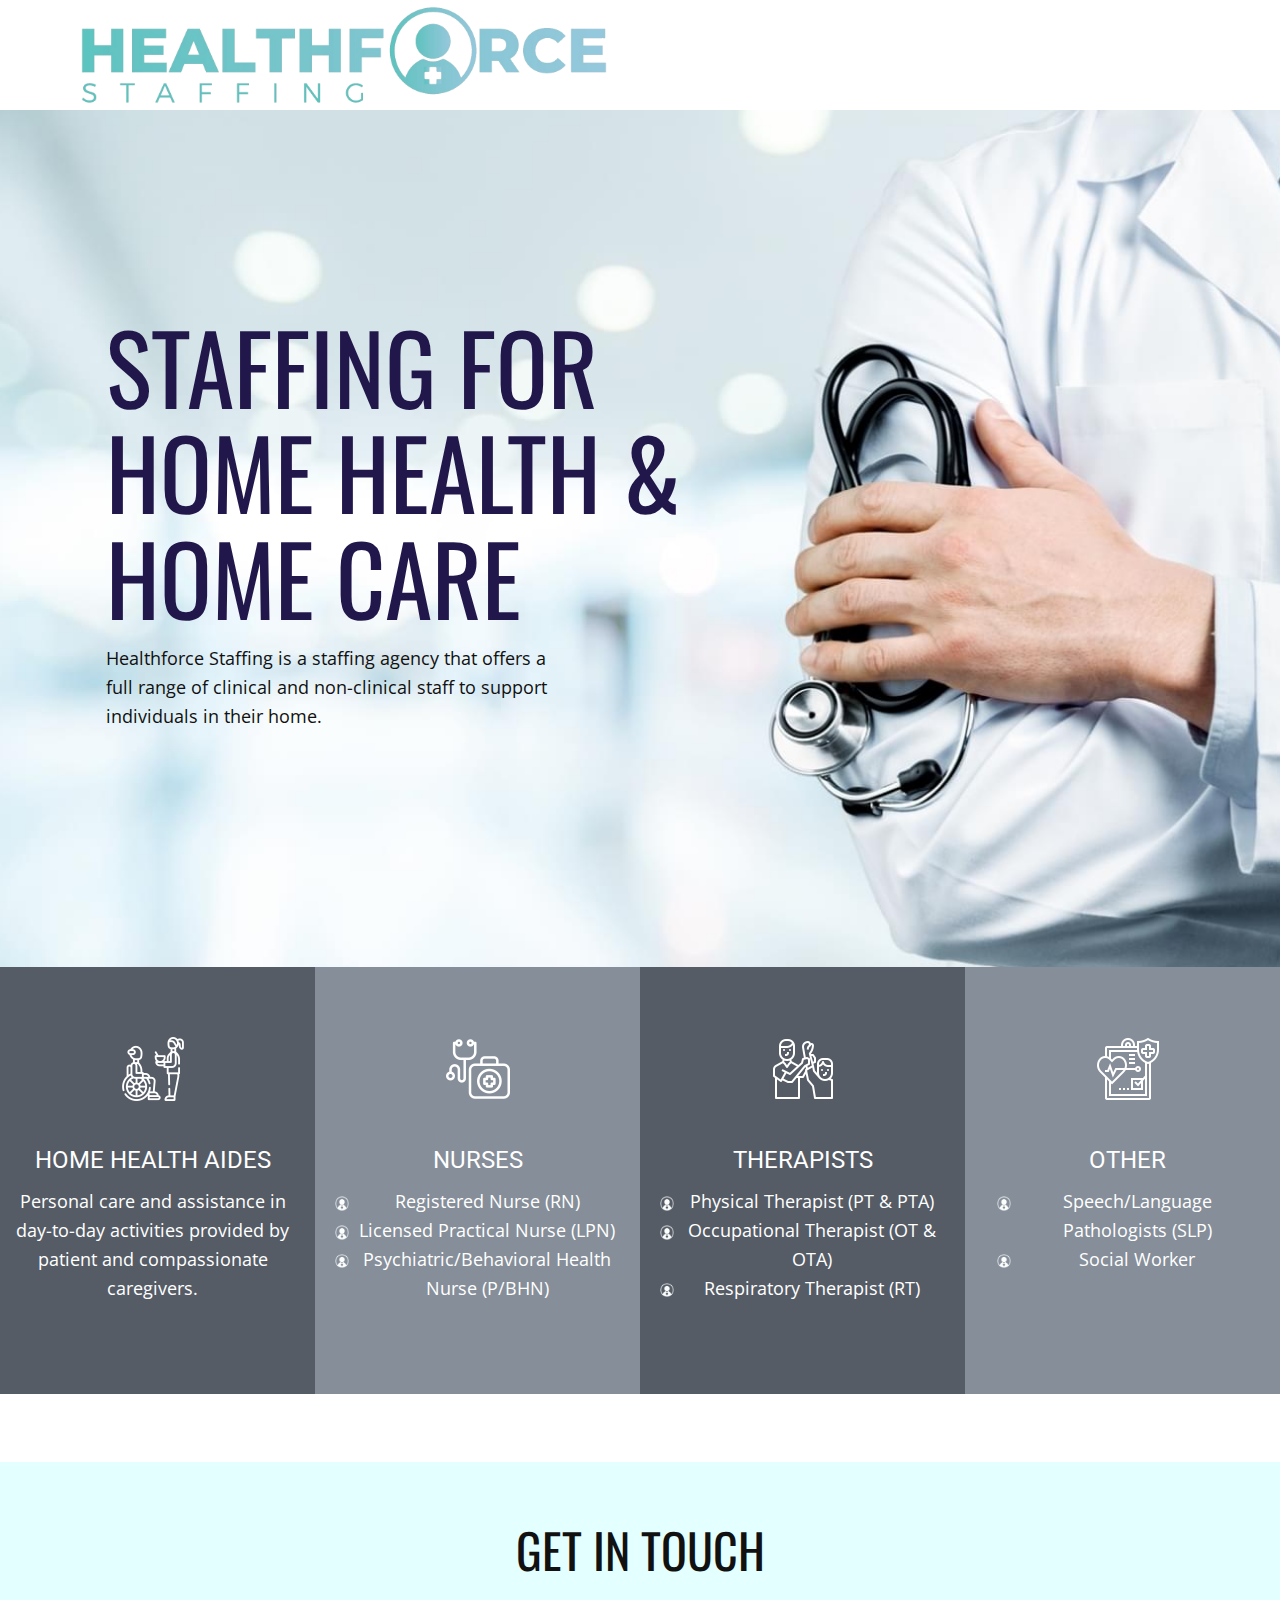
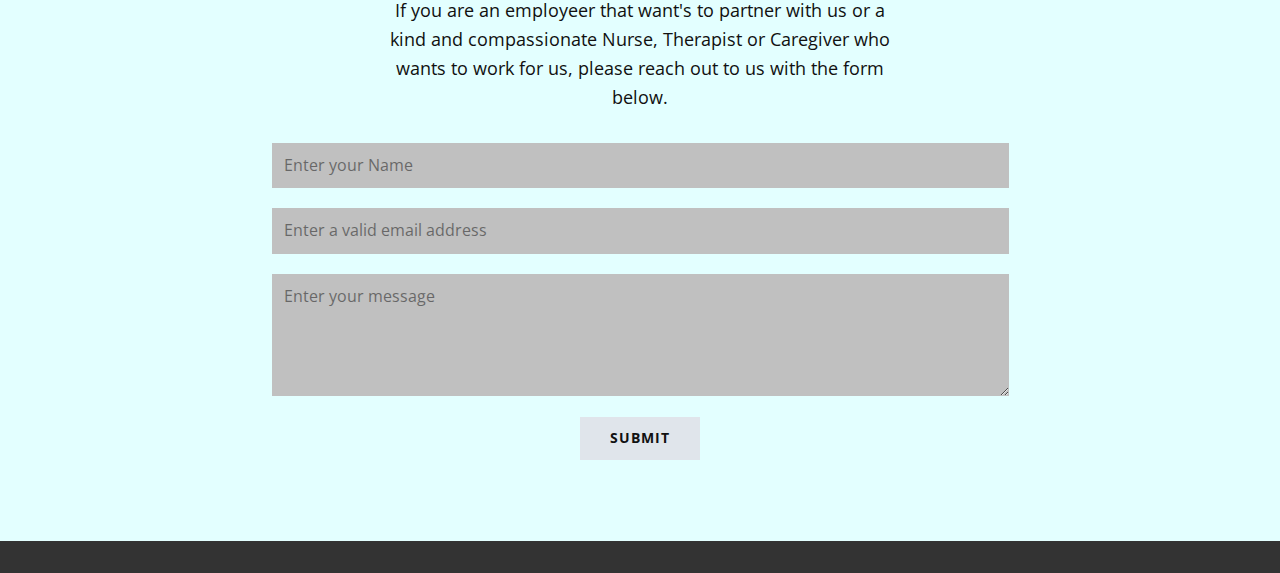
<file: index.html>
<!DOCTYPE html>
<html style="font-size: 16px;" lang="en"><head>
    <meta name="viewport" content="width=device-width, initial-scale=1.0">
    <meta charset="utf-8">
    <meta name="keywords" content="MEDICINE CENTER ON THE GO!, NEUROLOGICAL, CARDIOLOGICAL, 24 hrs emergency, A MODERN, FULL-SERVICE PHARMACY, our department, care of heart, we care, global presence, our specialists, get in touch">
    <meta name="description" content="">
    <title>Healthforce Staffing</title>
    <link rel="stylesheet" href="nicepage.css" media="screen">
<link rel="stylesheet" href="Healthforce-Staffing.css" media="screen">
    <script class="u-script" type="text/javascript" src="jquery.js" defer=""></script>
    <script class="u-script" type="text/javascript" src="nicepage.js" defer=""></script>
    <meta name="generator" content="Nicepage 5.13.1, nicepage.com">
    <meta name="referrer" content="origin">
    <link id="u-theme-google-font" rel="stylesheet" href="https://fonts.googleapis.com/css?family=Roboto:100,100i,300,300i,400,400i,500,500i,700,700i,900,900i|Open+Sans:300,300i,400,400i,500,500i,600,600i,700,700i,800,800i">
    <link id="u-page-google-font" rel="stylesheet" href="https://fonts.googleapis.com/css?family=Oswald:200,300,400,500,600,700">
    
    
    
    
    <script type="application/ld+json">{
		"@context": "http://schema.org",
		"@type": "Organization",
		"name": "Site1",
		"logo": "images/HealthforceNameSymbol2.png"
}</script>
    <meta name="theme-color" content="#478ac9">
    <meta property="og:title" content="Healthforce Staffing">
    <meta property="og:description" content="">
    <meta property="og:type" content="website">
  <meta data-intl-tel-input-cdn-path="intlTelInput/"></head>
  <body data-home-page="Healthforce-Staffing.html" data-home-page-title="Healthforce Staffing" class="u-body u-xl-mode" data-lang="en"><header class="u-clearfix u-header u-header" id="sec-5565"><div class="u-clearfix u-sheet u-valign-middle u-sheet-1">
        <a href="" class="u-image u-logo u-image-1" data-image-width="1500" data-image-height="300">
          <img src="images/HealthforceNameSymbol2.png" class="u-logo-image u-logo-image-1">
        </a>
      </div></header> 
    <section class="u-clearfix u-image u-section-1" id="sec-bc13">
      <div class="u-clearfix u-sheet u-sheet-1">
        <div class="u-container-style u-expanded-width-xs u-group u-group-1">
          <div class="u-container-layout u-container-layout-1">
            <h1 class="u-custom-font u-font-oswald u-text u-text-custom-color-1 u-title u-text-1">STAFFING FOR HOME HEALTH &amp; HOME CARE</h1>
            <p class="u-text u-text-2">Healthforce Staffing is a staffing agency that offers a full range of clinical and non-clinical staff to support individuals in their home.</p>
          </div>
        </div>
      </div>
    </section>
    <section class="u-clearfix u-section-2" id="sec-9670">
      <div class="u-clearfix u-sheet u-sheet-1">
        <div class="u-clearfix u-layout-wrap u-layout-wrap-1">
          <div class="u-layout">
            <div class="u-layout-row">
              <div class="u-align-center u-container-style u-layout-cell u-left-cell u-palette-5-dark-2 u-size-15-lg u-size-15-xl u-size-19-sm u-size-19-xs u-size-30-md u-layout-cell-1">
                <div class="u-container-layout u-container-layout-1"><span class="u-file-icon u-icon u-text-white u-icon-1"><img src="images/4561020-5370838c.png" alt=""></span>
                  <h3 class="u-text u-text-body-alt-color u-text-1">HOME HEALTH AIDES</h3>
                  <p class="u-text u-text-body-alt-color u-text-2"> Personal care and assistance in day-to-day activities provided by patient and compassionate caregivers.</p>
                </div>
              </div>
              <div class="u-align-center u-container-style u-layout-cell u-palette-5-dark-1 u-size-15-lg u-size-15-xl u-size-19-sm u-size-19-xs u-size-30-md u-layout-cell-2">
                <div class="u-container-layout u-container-layout-2"><span class="u-file-icon u-icon u-text-white u-icon-2"><img src="images/10915328-70c7a965.png" alt=""></span>
                  <h3 class="u-text u-text-body-alt-color u-text-3">NURSES</h3>
                  <ul class="u-custom-list u-file-icon u-text u-text-body-alt-color u-text-4">
                    <li>
                      <div class="u-list-icon">
                        <img src="images/HealthforceSymbolOnly3.png" alt="">
                      </div> Registered Nurse (RN)
                    </li>
                    <li>
                      <div class="u-list-icon">
                        <img src="images/HealthforceSymbolOnly3.png" alt="">
                      </div>Licensed Practical Nurse (LPN)
                    </li>
                    <li>
                      <div class="u-list-icon">
                        <img src="images/HealthforceSymbolOnly3.png" alt="">
                      </div>Psychiatric/Behavioral Health Nurse (P/BHN)
                    </li>
                  </ul>
                </div>
              </div>
              <div class="u-align-center u-container-style u-layout-cell u-palette-5-dark-2 u-right-cell u-size-15-lg u-size-15-xl u-size-19-sm u-size-19-xs u-size-30-md u-layout-cell-3">
                <div class="u-container-layout u-container-layout-3"><span class="u-file-icon u-icon u-text-white u-icon-3"><img src="images/2422110-42c4a525.png" alt=""></span>
                  <h3 class="u-text u-text-body-alt-color u-text-5">THERAPISTS</h3>
                  <ul class="u-custom-list u-file-icon u-text u-text-body-alt-color u-text-6">
                    <li>
                      <div class="u-list-icon">
                        <img src="images/HealthforceSymbolOnly3.png" alt="">
                      </div> Physical Therapist (PT &amp; PTA)
                    </li>
                    <li>
                      <div class="u-list-icon">
                        <img src="images/HealthforceSymbolOnly3.png" alt="">
                      </div>Occupational Therapist (OT &amp; OTA)
                    </li>
                    <li>
                      <div class="u-list-icon">
                        <img src="images/HealthforceSymbolOnly3.png" alt="">
                      </div>Respiratory Therapist (RT)
                    </li>
                  </ul>
                </div>
              </div>
              <div class="u-align-center u-container-style u-layout-cell u-palette-5-dark-1 u-size-15-lg u-size-15-xl u-size-30-md u-size-30-sm u-size-30-xs u-layout-cell-4">
                <div class="u-border-2 u-border-palette-5-dark-1 u-container-layout u-container-layout-4"><span class="u-file-icon u-icon u-text-white u-icon-4"><img src="images/2464632-4d7d6d49.png" alt=""></span>
                  <h3 class="u-text u-text-7">OTHER</h3>
                  <ul class="u-custom-list u-file-icon u-text u-text-default u-text-8">
                    <li>
                      <div class="u-list-icon">
                        <img src="images/HealthforceSymbolOnly3.png" alt="">
                      </div> Speech/Language Pathologists (SLP)
                    </li>
                    <li>
                      <div class="u-list-icon">
                        <img src="images/HealthforceSymbolOnly3.png" alt="">
                      </div>Social Worker
                    </li>
                  </ul>
                </div>
              </div>
            </div>
          </div>
        </div>
      </div>
    </section>
    <section class="u-clearfix u-custom-color-2 u-section-3" id="sec-f989">
      <div class="u-clearfix u-sheet u-sheet-1">
        <div class="u-align-center u-container-style u-group u-group-1">
          <div class="u-container-layout u-valign-middle u-container-layout-1">
            <h2 class="u-custom-font u-font-oswald u-text u-text-1">get in touch</h2>
            <p class="u-text u-text-2">If you are an employeer that want's to partner with us or a kind and compassionate Nurse, Therapist or Caregiver who wants to work for us, please reach out to us with the form below.</p>
          </div>
        </div>
        <div class="u-form u-form-1">
          <form action="https://forms.nicepagesrv.com/v2/form/process" class="u-block-2c08-8 u-clearfix u-form-spacing-20 u-form-vertical u-inner-form" source="email"><!-- hidden inputs for siteId and pageId -->
            <div class="u-form-group u-form-name">
              <label for="name-b93e" class="u-form-control-hidden u-label u-text-custom-color-1">Name</label>
              <input type="text" placeholder="Enter your Name" id="name-b93e" name="name" class="u-border-no-bottom u-border-no-left u-border-no-right u-border-no-top u-grey-25 u-input u-input-rectangle" required="">
            </div><!-- always visible -->
            <div class="u-form-email u-form-group">
              <label for="email-b93e" class="u-form-control-hidden u-label u-text-custom-color-1">Email</label>
              <input type="email" placeholder="Enter a valid email address" id="email-b93e" name="email" class="u-border-no-bottom u-border-no-left u-border-no-right u-border-no-top u-grey-25 u-input u-input-rectangle" required="">
            </div>
            <div class="u-form-group u-form-message">
              <label for="message-b93e" class="u-form-control-hidden u-label u-text-custom-color-1">Message</label>
              <textarea placeholder="Enter your message" rows="4" cols="50" id="message-b93e" name="message" class="u-border-no-bottom u-border-no-left u-border-no-right u-border-no-top u-grey-25 u-input u-input-rectangle" required=""></textarea>
            </div>
            <div class="u-form-group u-form-submit u-form-group-4">
              <a href="#" class="u-btn u-btn-submit u-button-style u-palette-5-light-2 u-btn-1">Submit</a>
              <input type="submit" value="submit" class="u-form-control-hidden">
            </div>
            <div class="u-form-send-message u-form-send-success"> Thank you! Your message has been sent. </div>
            <div class="u-form-send-error u-form-send-message"> Unable to send your message. Please fix errors then try again. </div>
            <input type="hidden" name="formServices" value="3b2aeb8273130e2ce0b2705b453de9a2">
          </form>
        </div>
      </div>
    </section>
    
    
    
    <section class="u-backlink u-clearfix u-grey-80">
      
    </section>
  
</body></html>
</file>
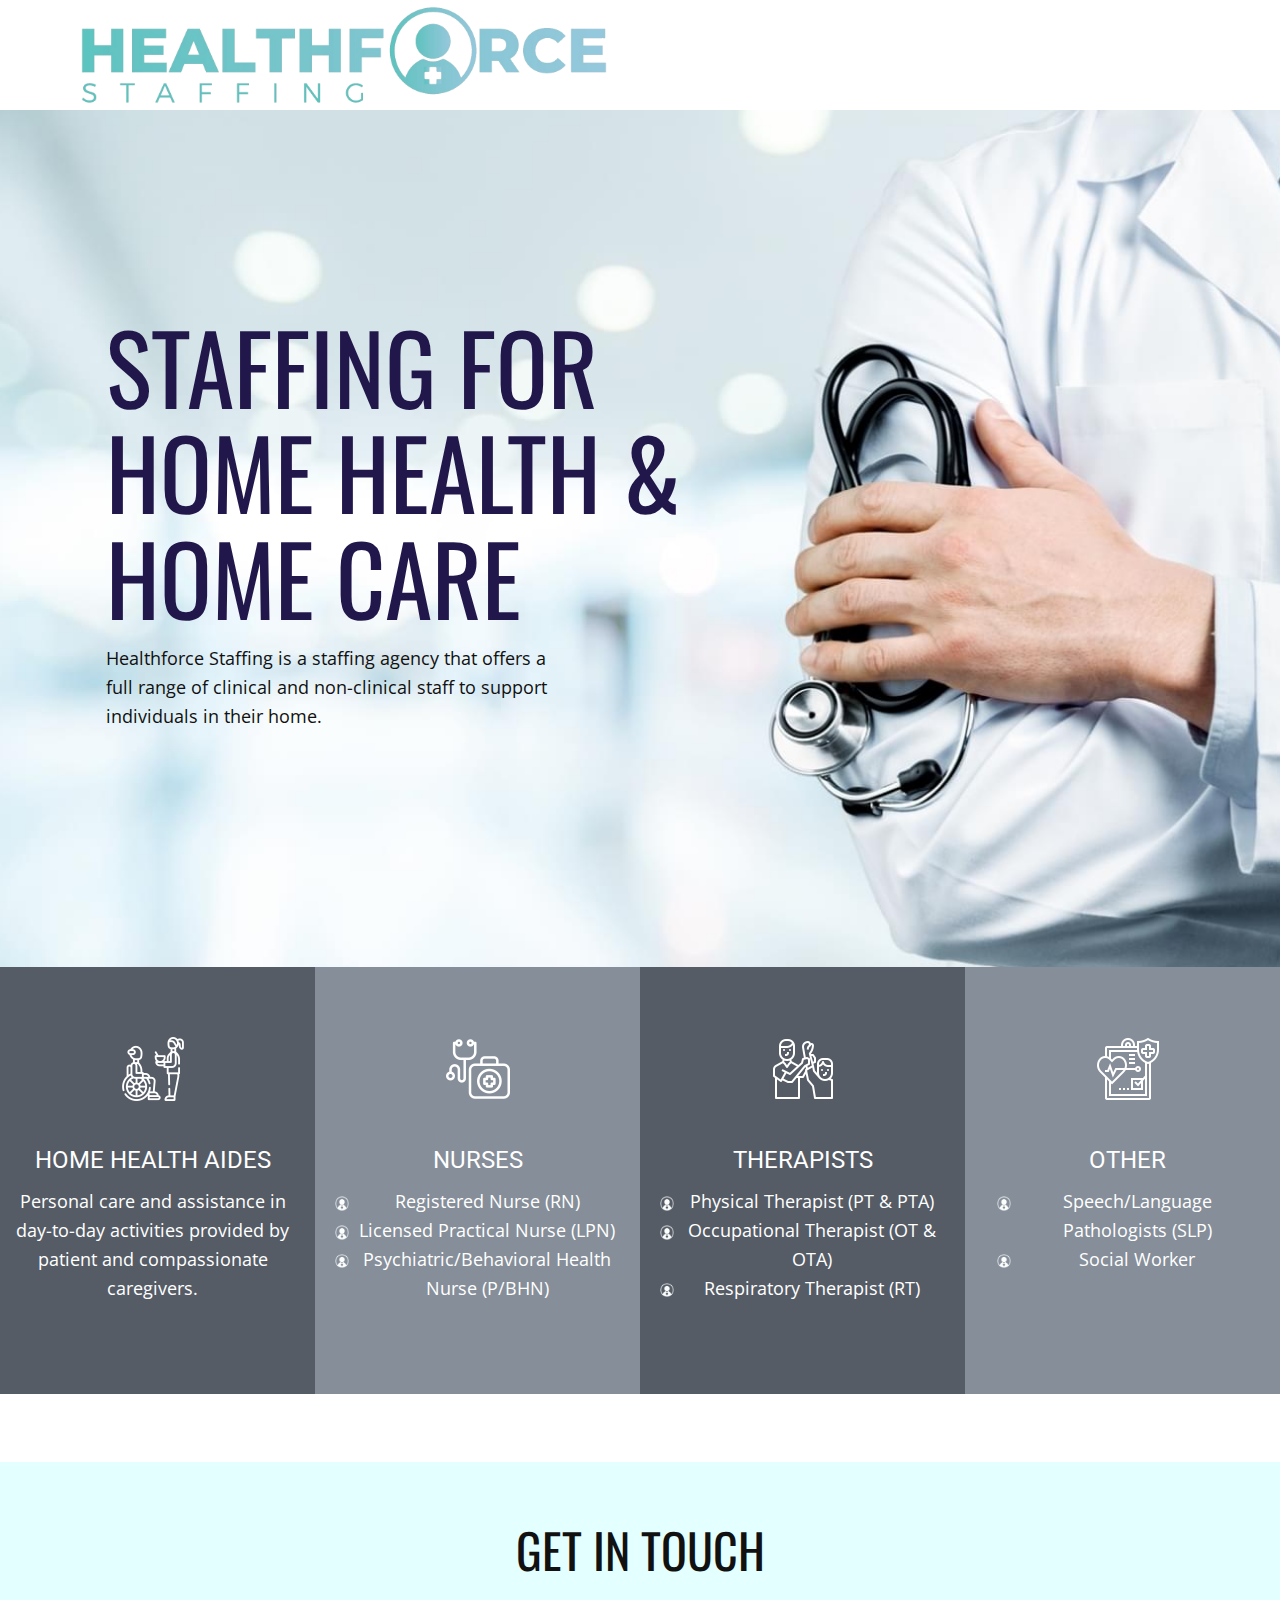
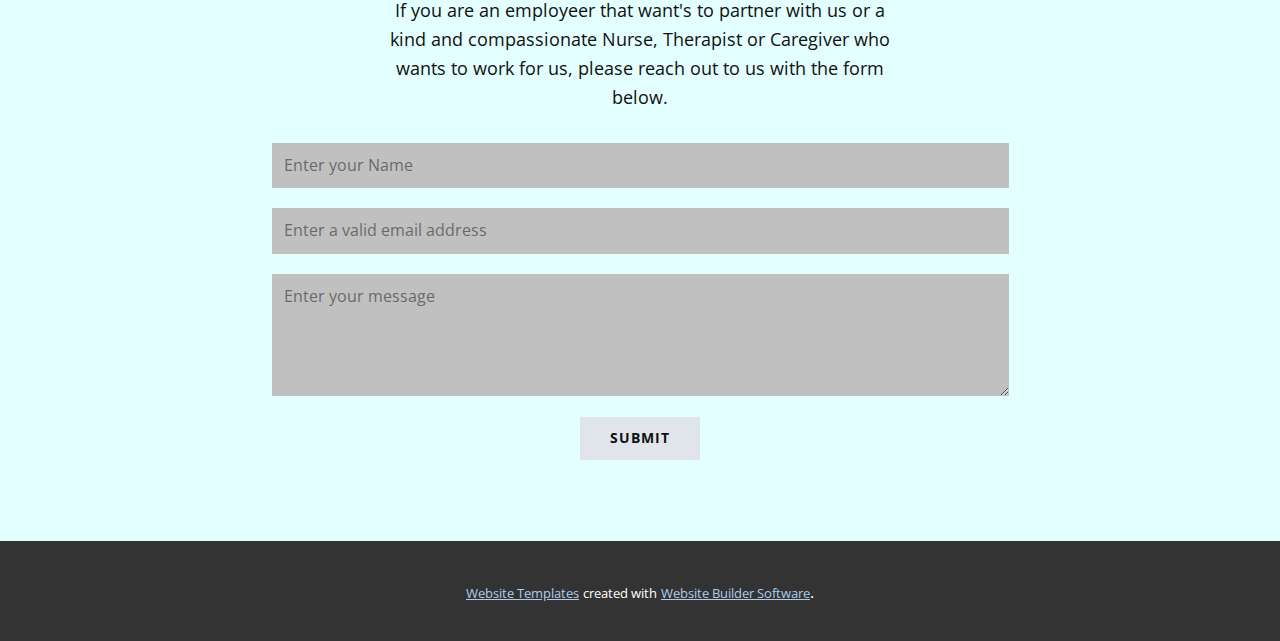
<file: Healthforce-Staffing.html>
<!DOCTYPE html>
<html style="font-size: 16px;" lang="en"><head>
    <meta name="viewport" content="width=device-width, initial-scale=1.0">
    <meta charset="utf-8">
    <meta name="keywords" content="MEDICINE CENTER ON THE GO!, NEUROLOGICAL, CARDIOLOGICAL, 24 hrs emergency, A MODERN, FULL-SERVICE PHARMACY, our department, care of heart, we care, global presence, our specialists, get in touch">
    <meta name="description" content="">
    <title>Healthforce Staffing</title>
    <link rel="stylesheet" href="nicepage.css" media="screen">
<link rel="stylesheet" href="Healthforce-Staffing.css" media="screen">
    <script class="u-script" type="text/javascript" src="jquery.js" defer=""></script>
    <script class="u-script" type="text/javascript" src="nicepage.js" defer=""></script>
    <meta name="generator" content="Nicepage 5.13.1, nicepage.com">
    <meta name="referrer" content="origin">
    <link id="u-theme-google-font" rel="stylesheet" href="https://fonts.googleapis.com/css?family=Roboto:100,100i,300,300i,400,400i,500,500i,700,700i,900,900i|Open+Sans:300,300i,400,400i,500,500i,600,600i,700,700i,800,800i">
    <link id="u-page-google-font" rel="stylesheet" href="https://fonts.googleapis.com/css?family=Oswald:200,300,400,500,600,700">
    
    
    
    
    <script type="application/ld+json">{
		"@context": "http://schema.org",
		"@type": "Organization",
		"name": "Site1",
		"logo": "images/HealthforceNameSymbol2.png"
}</script>
    <meta name="theme-color" content="#478ac9">
    <meta property="og:title" content="Healthforce Staffing">
    <meta property="og:description" content="">
    <meta property="og:type" content="website">
  <meta data-intl-tel-input-cdn-path="intlTelInput/"></head>
  <body class="u-body u-xl-mode" data-lang="en"><header class="u-clearfix u-header u-header" id="sec-5565"><div class="u-clearfix u-sheet u-valign-middle u-sheet-1">
        <a href="https://nicepage.com" class="u-image u-logo u-image-1" data-image-width="1500" data-image-height="300">
          <img src="images/HealthforceNameSymbol2.png" class="u-logo-image u-logo-image-1">
        </a>
      </div></header> 
    <section class="u-clearfix u-image u-section-1" id="sec-bc13">
      <div class="u-clearfix u-sheet u-sheet-1">
        <div class="u-container-style u-expanded-width-xs u-group u-group-1">
          <div class="u-container-layout u-container-layout-1">
            <h1 class="u-custom-font u-font-oswald u-text u-text-custom-color-1 u-title u-text-1">STAFFING FOR HOME HEALTH &amp; HOME CARE</h1>
            <p class="u-text u-text-2">Healthforce Staffing is a staffing agency that offers a full range of clinical and non-clinical staff to support individuals in their home.</p>
          </div>
        </div>
      </div>
    </section>
    <section class="u-clearfix u-section-2" id="sec-9670">
      <div class="u-clearfix u-sheet u-sheet-1">
        <div class="u-clearfix u-layout-wrap u-layout-wrap-1">
          <div class="u-layout">
            <div class="u-layout-row">
              <div class="u-align-center u-container-style u-layout-cell u-left-cell u-palette-5-dark-2 u-size-15-lg u-size-15-xl u-size-19-sm u-size-19-xs u-size-30-md u-layout-cell-1">
                <div class="u-container-layout u-container-layout-1"><span class="u-file-icon u-icon u-text-white u-icon-1"><img src="images/4561020-5370838c.png" alt=""></span>
                  <h3 class="u-text u-text-body-alt-color u-text-1">HOME HEALTH AIDES</h3>
                  <p class="u-text u-text-body-alt-color u-text-2"> Personal care and assistance in day-to-day activities provided by patient and compassionate caregivers.</p>
                </div>
              </div>
              <div class="u-align-center u-container-style u-layout-cell u-palette-5-dark-1 u-size-15-lg u-size-15-xl u-size-19-sm u-size-19-xs u-size-30-md u-layout-cell-2">
                <div class="u-container-layout u-container-layout-2"><span class="u-file-icon u-icon u-text-white u-icon-2"><img src="images/10915328-70c7a965.png" alt=""></span>
                  <h3 class="u-text u-text-body-alt-color u-text-3">NURSES</h3>
                  <ul class="u-custom-list u-file-icon u-text u-text-body-alt-color u-text-4">
                    <li>
                      <div class="u-list-icon">
                        <img src="images/HealthforceSymbolOnly3.png" alt="">
                      </div> Registered Nurse (RN)
                    </li>
                    <li>
                      <div class="u-list-icon">
                        <img src="images/HealthforceSymbolOnly3.png" alt="">
                      </div>Licensed Practical Nurse (LPN)
                    </li>
                    <li>
                      <div class="u-list-icon">
                        <img src="images/HealthforceSymbolOnly3.png" alt="">
                      </div>Psychiatric/Behavioral Health Nurse (P/BHN)
                    </li>
                  </ul>
                </div>
              </div>
              <div class="u-align-center u-container-style u-layout-cell u-palette-5-dark-2 u-right-cell u-size-15-lg u-size-15-xl u-size-19-sm u-size-19-xs u-size-30-md u-layout-cell-3">
                <div class="u-container-layout u-container-layout-3"><span class="u-file-icon u-icon u-text-white u-icon-3"><img src="images/2422110-42c4a525.png" alt=""></span>
                  <h3 class="u-text u-text-body-alt-color u-text-5">THERAPISTS</h3>
                  <ul class="u-custom-list u-file-icon u-text u-text-body-alt-color u-text-6">
                    <li>
                      <div class="u-list-icon">
                        <img src="images/HealthforceSymbolOnly3.png" alt="">
                      </div> Physical Therapist (PT &amp; PTA)
                    </li>
                    <li>
                      <div class="u-list-icon">
                        <img src="images/HealthforceSymbolOnly3.png" alt="">
                      </div>Occupational Therapist (OT &amp; OTA)
                    </li>
                    <li>
                      <div class="u-list-icon">
                        <img src="images/HealthforceSymbolOnly3.png" alt="">
                      </div>Respiratory Therapist (RT)
                    </li>
                  </ul>
                </div>
              </div>
              <div class="u-align-center u-container-style u-layout-cell u-palette-5-dark-1 u-size-15-lg u-size-15-xl u-size-30-md u-size-30-sm u-size-30-xs u-layout-cell-4">
                <div class="u-border-2 u-border-palette-5-dark-1 u-container-layout u-container-layout-4"><span class="u-file-icon u-icon u-text-white u-icon-4"><img src="images/2464632-4d7d6d49.png" alt=""></span>
                  <h3 class="u-text u-text-7">OTHER</h3>
                  <ul class="u-custom-list u-file-icon u-text u-text-default u-text-8">
                    <li>
                      <div class="u-list-icon">
                        <img src="images/HealthforceSymbolOnly3.png" alt="">
                      </div> Speech/Language Pathologists (SLP)
                    </li>
                    <li>
                      <div class="u-list-icon">
                        <img src="images/HealthforceSymbolOnly3.png" alt="">
                      </div>Social Worker
                    </li>
                  </ul>
                </div>
              </div>
            </div>
          </div>
        </div>
      </div>
    </section>
    <section class="u-clearfix u-custom-color-2 u-section-3" id="sec-f989">
      <div class="u-clearfix u-sheet u-sheet-1">
        <div class="u-align-center u-container-style u-group u-group-1">
          <div class="u-container-layout u-valign-middle u-container-layout-1">
            <h2 class="u-custom-font u-font-oswald u-text u-text-1">get in touch</h2>
            <p class="u-text u-text-2">If you are an employeer that want's to partner with us or a kind and compassionate Nurse, Therapist or Caregiver who wants to work for us, please reach out to us with the form below.</p>
          </div>
        </div>
        <div class="u-form u-form-1">
          <form action="https://forms.nicepagesrv.com/v2/form/process" class="u-block-2c08-8 u-clearfix u-form-spacing-20 u-form-vertical u-inner-form" source="email"><!-- hidden inputs for siteId and pageId -->
            <div class="u-form-group u-form-name">
              <label for="name-b93e" class="u-form-control-hidden u-label u-text-custom-color-1">Name</label>
              <input type="text" placeholder="Enter your Name" id="name-b93e" name="name" class="u-border-no-bottom u-border-no-left u-border-no-right u-border-no-top u-grey-25 u-input u-input-rectangle" required="">
            </div><!-- always visible -->
            <div class="u-form-email u-form-group">
              <label for="email-b93e" class="u-form-control-hidden u-label u-text-custom-color-1">Email</label>
              <input type="email" placeholder="Enter a valid email address" id="email-b93e" name="email" class="u-border-no-bottom u-border-no-left u-border-no-right u-border-no-top u-grey-25 u-input u-input-rectangle" required="">
            </div>
            <div class="u-form-group u-form-message">
              <label for="message-b93e" class="u-form-control-hidden u-label u-text-custom-color-1">Message</label>
              <textarea placeholder="Enter your message" rows="4" cols="50" id="message-b93e" name="message" class="u-border-no-bottom u-border-no-left u-border-no-right u-border-no-top u-grey-25 u-input u-input-rectangle" required=""></textarea>
            </div>
            <div class="u-form-group u-form-submit u-form-group-4">
              <a href="#" class="u-btn u-btn-submit u-button-style u-palette-5-light-2 u-btn-1">Submit</a>
              <input type="submit" value="submit" class="u-form-control-hidden">
            </div>
            <div class="u-form-send-message u-form-send-success"> Thank you! Your message has been sent. </div>
            <div class="u-form-send-error u-form-send-message"> Unable to send your message. Please fix errors then try again. </div>
            <input type="hidden" name="formServices" value="3b2aeb8273130e2ce0b2705b453de9a2">
          </form>
        </div>
      </div>
    </section>
    
    
    
    <section class="u-backlink u-clearfix u-grey-80">
      <a class="u-link" href="https://nicepage.com/website-templates" target="_blank">
        <span>Website Templates</span>
      </a>
      <p class="u-text">
        <span>created with</span>
      </p>
      <a class="u-link" href="" target="_blank">
        <span>Website Builder Software</span>
      </a>. 
    </section>
  
</body></html>
</file>
